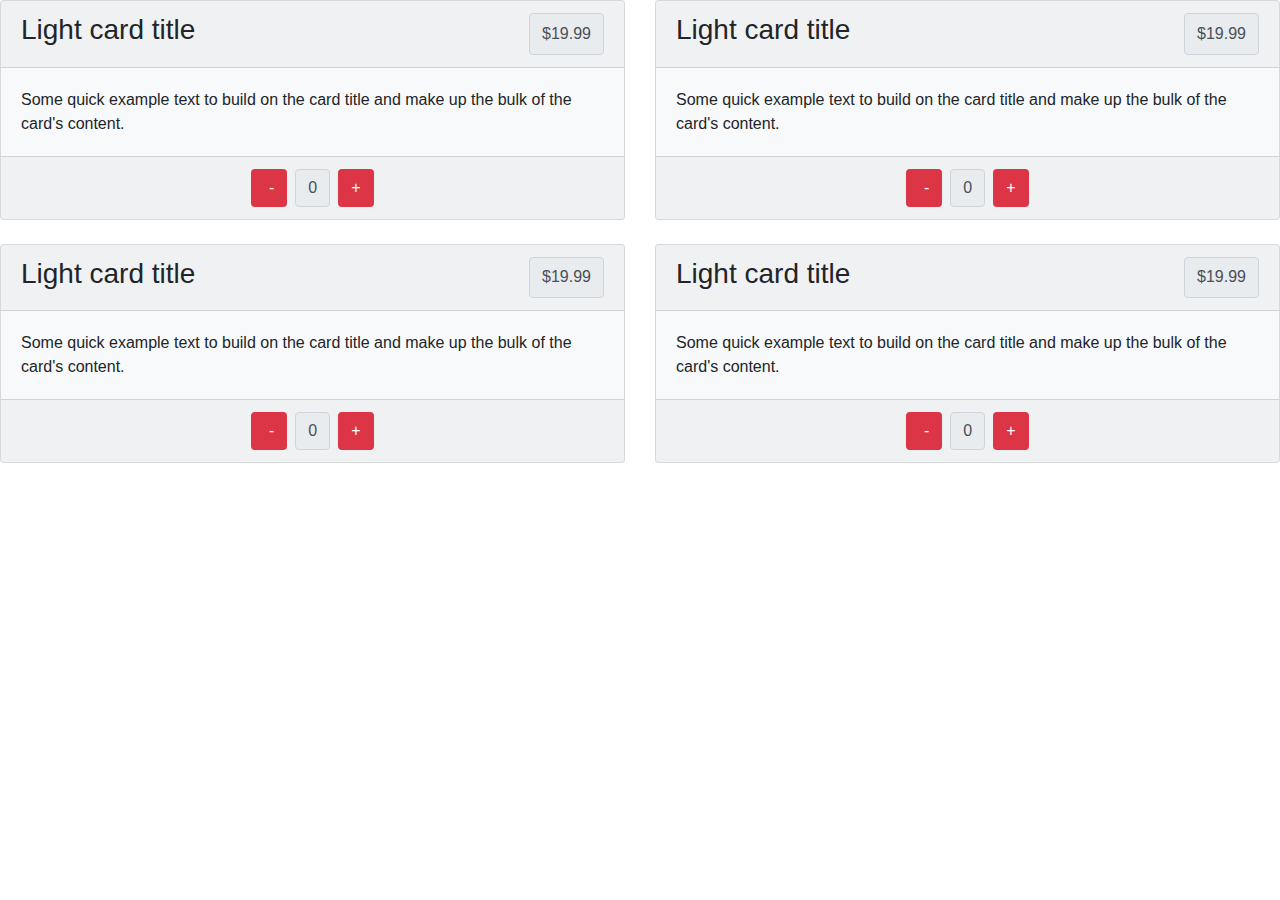
<file: app/static/stock_card.html>
<!doctype html>
<html lang="en">

<head>
    <!-- Required meta tags -->
    <meta charset="utf-8">
    <meta name="viewport" content="width=device-width, initial-scale=1, shrink-to-fit=no">

    <!-- Bootstrap CSS -->
    <link rel="stylesheet" href="https://stackpath.bootstrapcdn.com/bootstrap/4.4.1/css/bootstrap.min.css"
        integrity="sha384-Vkoo8x4CGsO3+Hhxv8T/Q5PaXtkKtu6ug5TOeNV6gBiFeWPGFN9MuhOf23Q9Ifjh" crossorigin="anonymous">

    <title>MocStock</title>
</head>

<body>

    <div class="row row-cols-1 row-cols-md-2">

        <div class="col mb-2">


            <div class="card bg-light mb-3" style="max-width: 40rem;">
                <div class="card-header d-flex">
                    <h3>Light card title</h3>
                    <span class="input-group-text flex-row ml-auto">$19.99</span>
                </div>
                <div class="card-body">
                    <p class="card-text">Some quick example text to build on the card title and make up the bulk of the
                        card's
                        content.</p>
                </div>
                <div class="card-footer d-flex">
                    <button class="d-flex flex-row btn bg-danger text-white ml-auto">&nbsp-</button>
                    <span class="input-group-text flex-row mr-2 ml-2">0</span>
                    <button class="d-flex flex-row btn bg-danger text-white mr-auto">+</button>
                </div>
            </div>
        </div>

        <div class="col mb-2">


            <div class="card bg-light mb-3" style="max-width: 40rem;">
                <div class="card-header d-flex">
                    <h3>Light card title</h3>
                    <span class="input-group-text flex-row ml-auto">$19.99</span>
                </div>
                <div class="card-body">
                    <p class="card-text">Some quick example text to build on the card title and make up the bulk of the
                        card's
                        content.</p>
                </div>
                <div class="card-footer d-flex">
                    <button class="d-flex flex-row btn bg-danger text-white ml-auto">&nbsp-</button>
                    <span class="input-group-text flex-row mr-2 ml-2">0</span>
                    <button class="d-flex flex-row btn bg-danger text-white mr-auto">+</button>
                </div>
            </div>
        </div>

        <div class="col mb-2">


            <div class="card bg-light mb-3" style="max-width: 40rem;">
                <div class="card-header d-flex">
                    <h3>Light card title</h3>
                    <span class="input-group-text flex-row ml-auto">$19.99</span>
                </div>
                <div class="card-body">
                    <p class="card-text">Some quick example text to build on the card title and make up the bulk of the
                        card's
                        content.</p>
                </div>
                <div class="card-footer d-flex">
                    <button class="d-flex flex-row btn bg-danger text-white ml-auto">&nbsp-</button>
                    <span class="input-group-text flex-row mr-2 ml-2">0</span>
                    <button class="d-flex flex-row btn bg-danger text-white mr-auto">+</button>
                </div>
            </div>
        </div>

        <div class="col mb-2">


            <div class="card bg-light mb-3" style="max-width: 40rem;">
                <div class="card-header d-flex">
                    <h3>Light card title</h3>
                    <span class="input-group-text flex-row ml-auto">$19.99</span>
                </div>
                <div class="card-body">
                    <p class="card-text">Some quick example text to build on the card title and make up the bulk of the
                        card's
                        content.</p>
                </div>
                <div class="card-footer d-flex">
                    <button class="d-flex flex-row btn bg-danger text-white ml-auto">&nbsp-</button>
                    <span class="input-group-text flex-row mr-2 ml-2">0</span>
                    <button class="d-flex flex-row btn bg-danger text-white mr-auto">+</button>
                </div>
            </div>
        </div>
    </div>




    <!-- Optional JavaScript -->
    <!-- jQuery first, then Popper.js, then Bootstrap JS -->
    <script src="https://code.jquery.com/jquery-3.4.1.slim.min.js"
        integrity="sha384-J6qa4849blE2+poT4WnyKhv5vZF5SrPo0iEjwBvKU7imGFAV0wwj1yYfoRSJoZ+n"
        crossorigin="anonymous"></script>
    <script src="https://cdn.jsdelivr.net/npm/popper.js@1.16.0/dist/umd/popper.min.js"
        integrity="sha384-Q6E9RHvbIyZFJoft+2mJbHaEWldlvI9IOYy5n3zV9zzTtmI3UksdQRVvoxMfooAo"
        crossorigin="anonymous"></script>
    <script src="https://stackpath.bootstrapcdn.com/bootstrap/4.4.1/js/bootstrap.min.js"
        integrity="sha384-wfSDF2E50Y2D1uUdj0O3uMBJnjuUD4Ih7YwaYd1iqfktj0Uod8GCExl3Og8ifwB6"
        crossorigin="anonymous"></script>
</body>

</html>
</file>
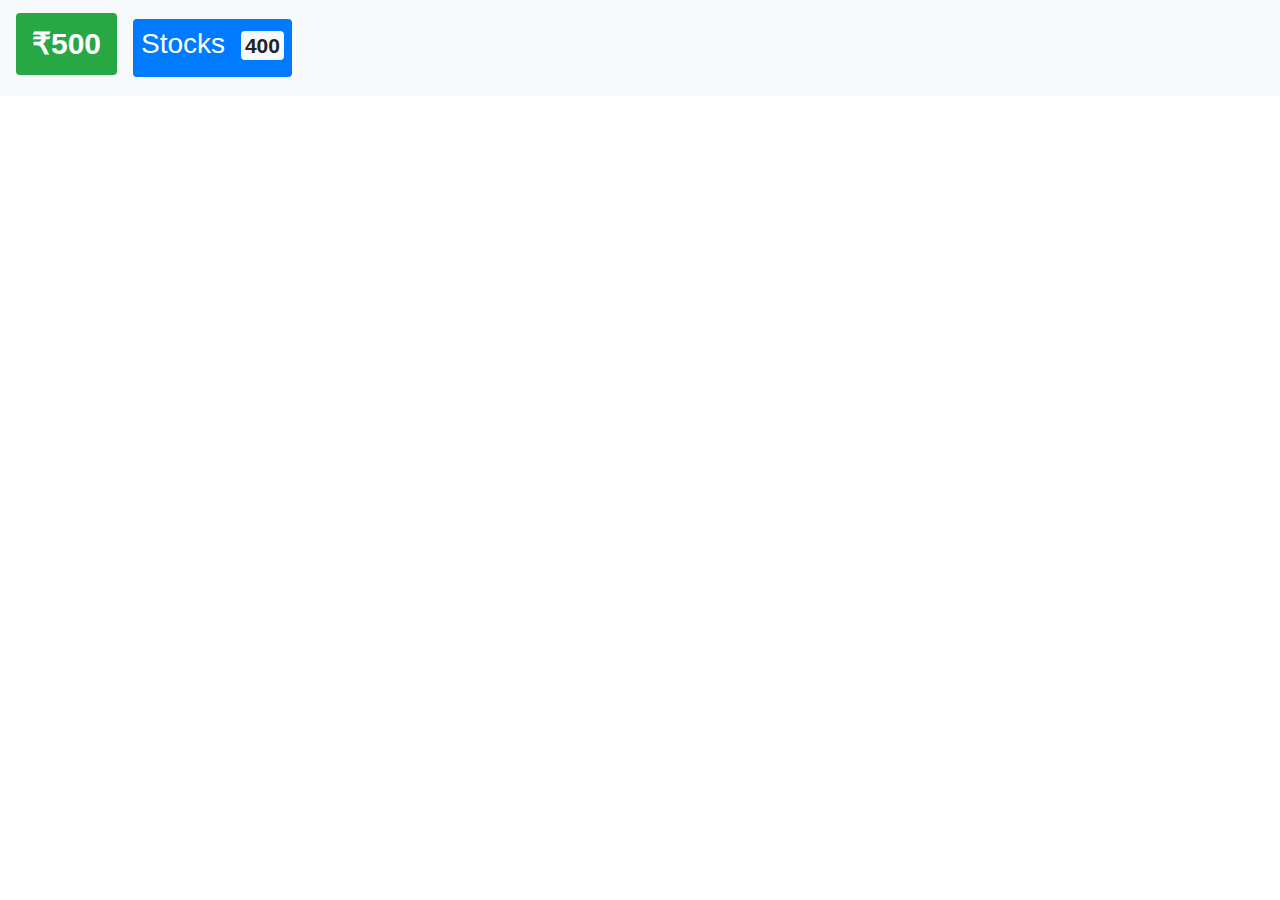
<file: app/static/user_status.html>
<!doctype html>
<html lang="en">

<head>
    <!-- Required meta tags -->
    <meta charset="utf-8">
    <meta name="viewport" content="width=device-width, initial-scale=1, shrink-to-fit=no">

    <!-- Bootstrap CSS -->
    <link rel="stylesheet" href="https://stackpath.bootstrapcdn.com/bootstrap/4.4.1/css/bootstrap.min.css"
        integrity="sha384-Vkoo8x4CGsO3+Hhxv8T/Q5PaXtkKtu6ug5TOeNV6gBiFeWPGFN9MuhOf23Q9Ifjh" crossorigin="anonymous">

    <title>MocStock</title>
</head>

<body>

    <nav class="navbar navbar-expand-lg navbar-light bg-light">
        <div class="navbar-brand">
            <h1><span class="badge badge-success p-3">₹500</span></h1>
        </div>

        <span class="badge badge-primary p-2">
            <h3>Stocks <span class="badge badge-light ml-2 p-1">400</span></h3>
        </span>

    </nav>


    <!-- Optional JavaScript -->
    <!-- jQuery first, then Popper.js, then Bootstrap JS -->
    <script src="https://code.jquery.com/jquery-3.4.1.slim.min.js"
        integrity="sha384-J6qa4849blE2+poT4WnyKhv5vZF5SrPo0iEjwBvKU7imGFAV0wwj1yYfoRSJoZ+n"
        crossorigin="anonymous"></script>
    <script src="https://cdn.jsdelivr.net/npm/popper.js@1.16.0/dist/umd/popper.min.js"
        integrity="sha384-Q6E9RHvbIyZFJoft+2mJbHaEWldlvI9IOYy5n3zV9zzTtmI3UksdQRVvoxMfooAo"
        crossorigin="anonymous"></script>
    <script src="https://stackpath.bootstrapcdn.com/bootstrap/4.4.1/js/bootstrap.min.js"
        integrity="sha384-wfSDF2E50Y2D1uUdj0O3uMBJnjuUD4Ih7YwaYd1iqfktj0Uod8GCExl3Og8ifwB6"
        crossorigin="anonymous"></script>

</body>

</html>
</file>
